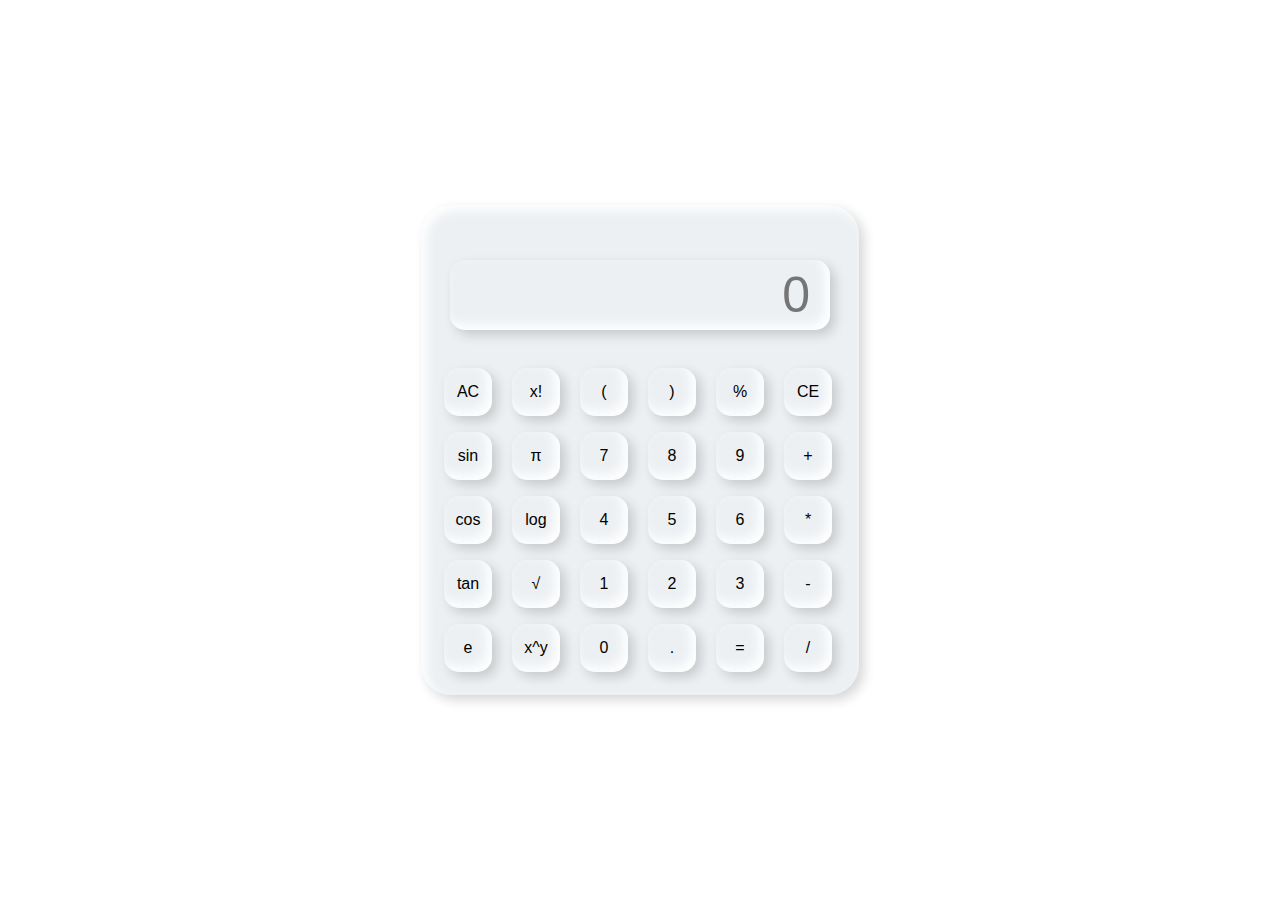
<file: OASIS LEVEL-2/Task-1 Calculator/index.html>
<!DOCTYPE html>
<html lang="en">
  <head>
    <link rel="stylesheet" href="style.css" />
    <title>Calculator</title>
  </head>
  <body>
    <div class="container">
      <div class="calculator">
        <input type="text" placeholder="0" id="output-screen" />
        <button onclick="Clear()">AC</button>
        <button onclick="factorial()">x!</button>
        <button onclick="display('(')">(</button>
        <button onclick="display(')')">)</button>
        <button onclick="display('%')">%</button>
        <button onclick="del()">CE</button>
        <button onclick="sin()">sin</button>
        <button onclick="pi()">π</button>
        <button onclick="display('7')">7</button>
        <button onclick="display('8')">8</button>
        <button onclick="display('9')">9</button>
        <button onclick="display('+')">+</button>
        <button onclick="cos()">cos</button>
        <button onclick="log()">log</button>
        <button onclick="display('4')">4</button>
        <button onclick="display('5')">5</button>
        <button onclick="display('6')">6</button>
        <button onclick="display('*')">*</button>
        <button onclick="tan()">tan</button>
        <button onclick="sqrt()">√</button>
        <button onclick="display('1')">1</button>
        <button onclick="display('2')">2</button>
        <button onclick="display('3')">3</button>
        <button onclick="display('-')">-</button>
        <button onclick="e()">e</button>
        <button onclick="pow()">x^y</button>
        <button onclick="display('0')">0</button>
        <button onclick="display('.')">.</button>
        <button onclick="Calculate('=')" class="equal">=</button>
        <button onclick="display('/')">/</button>
      </div>
    </div>
    <script src="index.js"></script>
  </body>
</html>
</file>
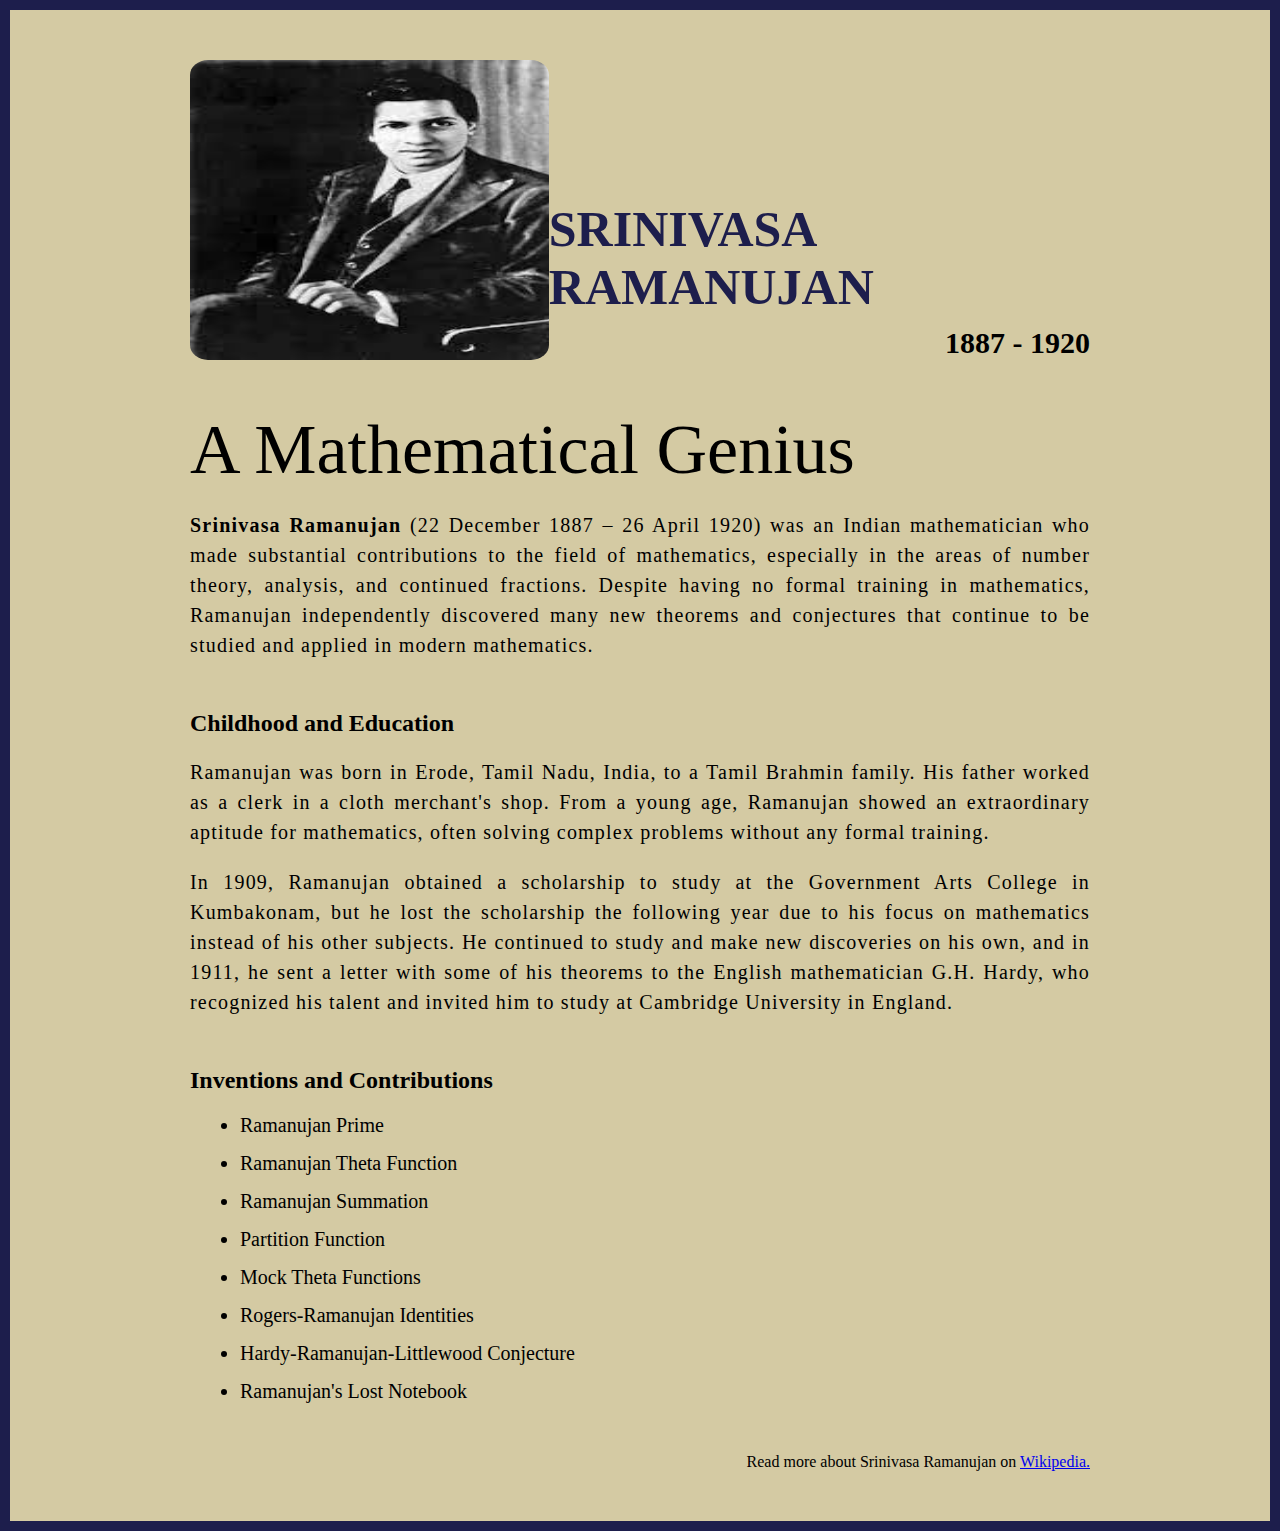
<file: OASIS LEVEL-2/Task-2 Tribute/index.html>
<!DOCTYPE html>
<html lang="en">
  <head>
    <meta charset="UTF-8" />
    <meta http-equiv="X-UA-Compatible" content="IE=edge" />
    <meta name="viewport" content="width=device-width, initial-scale=1.0" />
    <title>The Tribute to Srinivasa Ramanujan</title>
    <link rel="stylesheet" href="style.css" />
  </head>
  <body>
    <div class="container">
      <div class="content">
        <section class="top_section">
          <div class="image_container">
            <img src="ramanujan.jfif" alt="tribute" />
          </div>
          <div>
            <h1>Srinivasa Ramanujan</h1>
            <h4>1887 - 1920</h4>
          </div>
        </section>
        <section class="about_section">
          <h2>A Mathematical Genius</h2>
          <p>
            <b>Srinivasa Ramanujan</b> (22 December 1887 – 26 April 1920) was an Indian mathematician who made substantial contributions to the field of mathematics, especially in the areas of number theory, analysis, and continued fractions. Despite having no formal training in mathematics, Ramanujan independently discovered many new theorems and conjectures that continue to be studied and applied in modern mathematics.
          </p>
        </section>
        <section class="childhood_section">
            <h2>Childhood and Education</h2>
            <p>
                Ramanujan was born in Erode, Tamil Nadu, India, to a Tamil Brahmin family. His father worked as a clerk in a cloth merchant's shop. From a young age, Ramanujan showed an extraordinary aptitude for mathematics, often solving complex problems without any formal training.
            </p>
            <p>
                In 1909, Ramanujan obtained a scholarship to study at the Government Arts College in Kumbakonam, but he lost the scholarship the following year due to his focus on mathematics instead of his other subjects. He continued to study and make new discoveries on his own, and in 1911, he sent a letter with some of his theorems to the English mathematician G.H. Hardy, who recognized his talent and invited him to study at Cambridge University in England.
            </p>
        </section>
        <section class="invention_section">
          <h2>Inventions and Contributions</h2>
          <ul>
            <li>
                Ramanujan Prime
            </li>
            <li>
                Ramanujan Theta Function
            </li>
            <li>
                Ramanujan Summation
            </li>
            <li>
                Partition Function
            </li>
            <li>
                Mock Theta Functions
            </li>
            <li>
                Rogers-Ramanujan Identities
            </li>
            <li>
                Hardy-Ramanujan-Littlewood Conjecture
            </li>
            <li>
              Ramanujan's Lost Notebook
            </li>
          </ul>
        </section>
        <footer>
          <p>
            Read more about Srinivasa Ramanujan on
            <a href="https://en.wikipedia.org/wiki/Srinivasa_Ramanujan"
              >Wikipedia.</a
            >
          </p>
        </footer>
      </div>
    </div>
  </body>
</html>
</file>
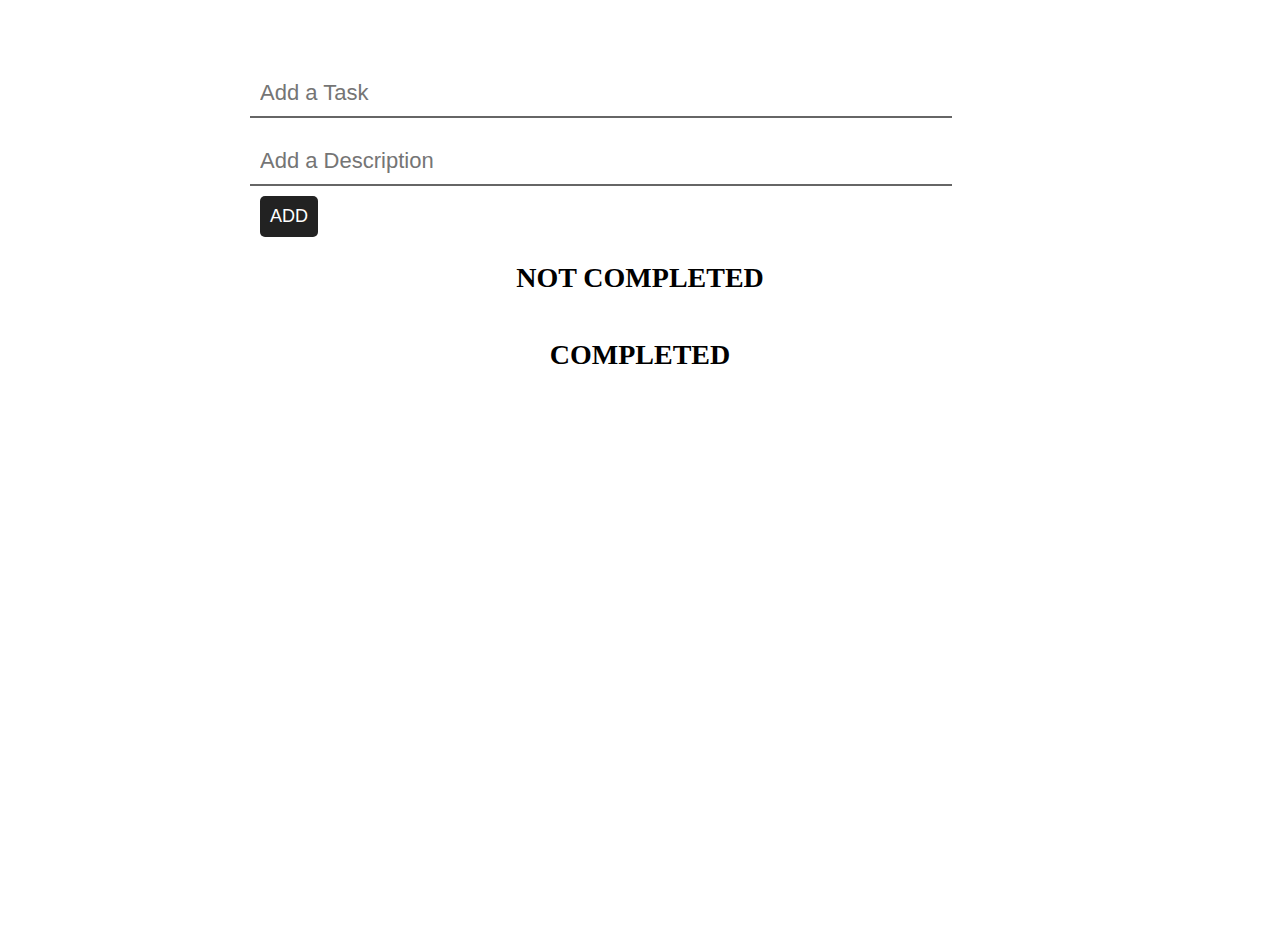
<file: OASIS LEVEL-2/Task-3 TO-DO-LIST/index.html>
<!DOCTYPE html>
<html lang="en">
<head>
  <meta charset="UTF-8">
  <title>To-Do List</title>
  <link href="https://stackpath.bootstrapcdn.com/font-awesome/4.7.0/css/font-awesome.min.css" rel="stylesheet">
  <link rel="stylesheet" href="style.css"> 
</head>
<body>
	<div class="container">
		<div class="addTask">
			<input type="text" placeholder="Add a Task">
		</div>
        <div class="addDescription">
			<input type="text" placeholder="Add a Description">
		</div>
        <div class="Add">
            <button>Add</button>
        </div>
		<ol class="notCompleted">
			<h3>Not Completed</h3>
		</ol>
		<ol class="Completed">
			<h3>Completed</h3>
		</ol>
	</div>

	<script>
		const input = document.querySelector('.addTask > input');
        const input1 = document.querySelector('.addDescription > input');
		const btn = document.querySelector('.Add > button');

		btn.addEventListener('click', addList);
		input.addEventListener('keyup', (e) => {
			(e.keyCode === 13 ? addList(e) : null);
		});
             
		function addList(e){
			const notCompleted = document.querySelector('.notCompleted');
			const Completed = document.querySelector('.Completed');

			const newLi = document.createElement('li');
			const checkBtn = document.createElement('button');
			const delBtn = document.createElement('button');

			checkBtn.innerHTML = '<i class="fa fa-check"></i>';
			delBtn.innerHTML = '<i class="fa fa-trash"></i>';

			if(input.value !=='' && input1.value !== ''){
				newLi.appendChild(document.createTextNode(input.value + " - " + input1.value));
				input.value = '';
				input1.value = '';
				notCompleted.appendChild(newLi);
				newLi.appendChild(checkBtn);
				newLi.appendChild(delBtn);
			}

			checkBtn.addEventListener('click', function(){
				const parent = this.parentNode;
				parent.remove();
				Completed.appendChild(parent);
				checkBtn.style.display = 'none';
			});

			delBtn.addEventListener('click', function(){
				const parent = this.parentNode;
				parent.remove();
			});
		}
	</script>
</body>
</html>
</file>
<file: OASIS LEVEL-2/Task-1 Calculator/style.css>
*{
    margin:0;
    padding: 0;
    box-sizing: border-box;
    font-family: sans-serif;
    outline: none;
}

.container{
    height: 100vh;
    display: flex;
    justify-content: center;
    align-items: center;
}

.calculator{
    background-color: #ecf0f3;
    padding: 15px;
    border-radius: 30px;
    box-shadow: inset 5px 5px 12px #ffffff,
                      5px 5px 12px rgba(0,0,0,.16);
    display: grid;
    grid-template-columns: repeat(6,68px);
}

input{
    grid-column: span 6;
    height: 70px;
    width: 380px;
    background-color: #ecf0f3;
    box-shadow: inset -5px -5px 12px #ffffff,
                      5px 5px 12px rgba(0,0,0,.16);
    border: none;
    border-radius: 15px;
    color: rgb(70, 70, 70);
    font-size: 50px;
    text-align: end;
    margin: auto;
    margin-top: 40px;
    margin-bottom: 30px;
    padding: 20px;
}

button{
    height: 48px;
    width: 48px;
    background-color: #ecf0f3;
    box-shadow: inset -5px -5px 12px #ffffff,
                       5px 5px 12px rgba(0,0,0,.16);
    border: none;
    border-radius: 15px;
    margin: 8px;
    font-size: 16px;
}

.equal{
    width: px;
    border-radius: 15px;
    box-shadow: inset -5px -5px 12px #ffffff,
                       5px 5px 12px rgba(0,0,0,.16);
    
}
</file>
<file: OASIS LEVEL-2/Task-2 Tribute/style.css>
* {
    margin: 0;
    padding: 0;
    box-sizing: border-box;
  }
  
  .container {
    background-color: #D4CAA3;
    min-height: 100vh;
    border: 10px solid #1d1e4c;
  }
  
  .content {
    max-width: 900px;
    margin: 0 auto;
  }
  .top_section {
    margin-top: 50px;
    display: flex;
    justify-content: space-between;
    align-items: flex-end;
    
  }
  .top_section h1 {
    margin:10px 0;
    font-size: 50px;
    font-weight: bold;
    color: #1d1e4c;
    text-transform: uppercase;
    
  }
  .top_section h4 {
    font-size: 30px;
    text-align: end;
  }
  
  .image_container {
    border-radius: 5%;
    overflow: hidden;
  }
  
  .image_container,
  img {
    width: 400px;
    height: 300px;
  }
  .about_section {
    margin-top: 50px;
  }
  .about_section h2 {
    font-size: 70px;
    font-weight: 400;
    margin-bottom: 20px;
  }
  .about_section p {
    font-size: 20px;
    line-height: 30px;
    letter-spacing: 1.2px;
    text-align: justify;
  }
  .childhood_section {
    margin:50px 0;
  }
  .childhood_section p {
    font-size: 20px;
    line-height: 30px;
    letter-spacing: 1.2px;
    text-align: justify;
  }
  .childhood_section p {
    margin:20px 0;
  }
  .invention_section {
    margin: 50px 0;
  }
  .invention_section h2 {
    margin-bottom: 20px;
  }
  .invention_section ul {
    margin-left: 50px;
  }
  .invention_section li {
    margin-bottom: 15px;
    font-size: 20px;
  }
  
  footer {
    margin: 50px 0;
  }
  footer p {
    text-align: end;
  }
</file>
<file: OASIS LEVEL-2/Task-3 TO-DO-LIST/style.css>
*{
	margin: 0;
	padding: 0;
	box-sizing: border-box;
}
body{
	height: 100vh;
	background: #03dfff;
	background: linear-gradient(139deg,#03ddffcb 0%,#ff0381b6 90%);
        background-image:url('https://media.istockphoto.com/id/921437050/photo/to-do-or-writing-tasks-priority-concept-closed-up-of-list-on-numbers-with-pen-and-headline-as.jpg?s=612x612&w=0&k=20&c=ZJ_JYqdHhUMSU3CI2FNgpot3sGz9h3j5NHkya5Hy7Z4=');
	background-repeat: no-repeat;
        background-position: center;
background-size: cover;
}
.container{
	position: relative;
	max-width: 800px;
	padding: 10px;
	margin: 50px auto;
}
.addTask{
	width: 100%;
	display: flex;
	padding: 10px 0;
}
.addTask > input[type="text"]{
	width: 90%;
	color: #333;
	border:none;
	border-bottom: 2px solid #666;
	background: none;
	padding: 10px;
	font-size: 22px;
	outline: none;
}

.addDescription{
	width: 100%;
	display: flex;
	padding: 10px 0;
}
.addDescription > input[type="text"]{
	width: 90%;
	color: #333;
	border:none;
	border-bottom: 2px solid #666;
	background: none;
	padding: 10px;
	font-size: 22px;
	outline: none;
}
.Add button{
	margin: 0 10px;
	background: #222;
	color: #fff;
	font-size: 18px;
	text-transform: uppercase;
	padding: 10px;
	border: none;
	outline: none;
	border-radius: 5px;
	cursor: pointer;
}
.notCompleted, .Completed{
	margin: 5px 0;
	padding: 20px;
       
}
h3{
	font-size: 28px;
	text-transform: uppercase;
	text-align: center;
	color: #000000;
}
ol{
	list-style: none;
	counter-reset: my-counter;
}
ol li{
	width: 100%;
	padding: 18px;
	margin: 5px 0;
	background: #e96969bb;
	font-size: 22px;
	counter-increment: my-counter;
}
ol.Completed li{
	background: #00ff62;
}
ol li::before{
	content: counter(my-counter);
	background: #231381;
	width: 2rem;
	height: 2rem;
	border-radius: 50%;
	display: inline-block;
	line-height: 2rem;
	text-align: center;
	color: #fff;
	margin-right: 0.5rem;
}
li button{
	float: right;
	padding: 5px;
	font-size: 28px;
	line-height: 28px;
	margin-right: 15px;
	background: none;
	border: none;
	outline: none;
	cursor: pointer;
}
</file>
